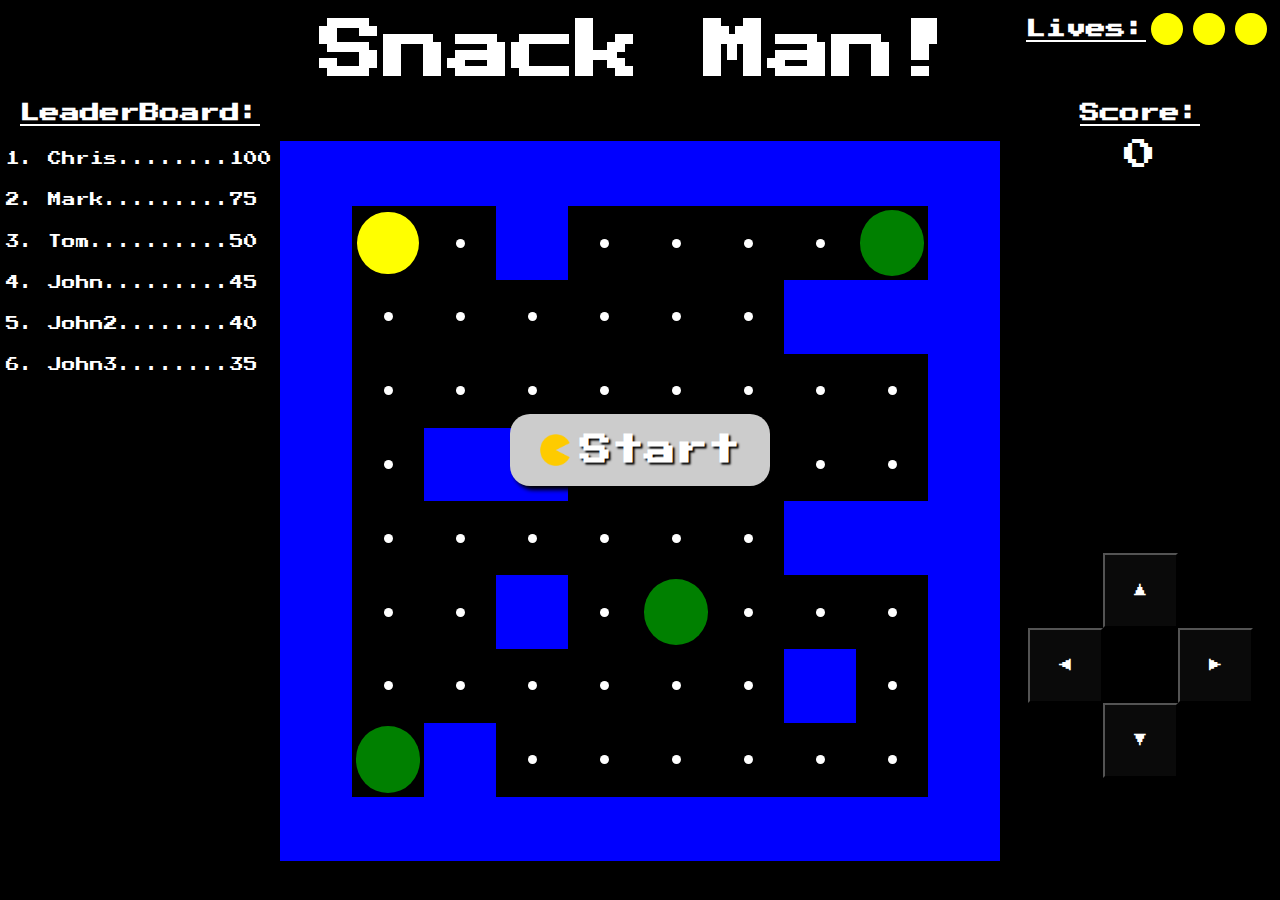
<file: index.html>
<!DOCTYPE html>
<html lang="en">

<head>
    <meta charset="UTF-8">
    <meta name="viewport" content="width=device-width, initial-scale=1.0">
    <title>AS2</title>
    <link rel="stylesheet" href="style.css">
    <link rel="shortcut icon" href="images/icon.png" type="image/x-icon">
    <script src="script.js" defer></script>
</head>

<body>

    <header>
        <h1>Snack Man!</h1>
    </header>

    <div class="startDiv">
        <div class="start">
            <img src="images/icon.png" alt="logo">
            <h1>Start</h1>
        </div>
    </div>

    <div class="leaderboard">
        <h1>LeaderBoard:</h1>
        <ol>
            <li>Chris........100</li>
            <li>Mark.........75</li>
            <li>Tom..........50</li>
            <li>John.........45</li>
            <li>John2........40</li>
            <li>John3........35</li>
        </ol>
    </div>

    <main>
    </main>

    <div class="lives">
        <h1>Lives:</h1>
        <ul>
            <li></li>
            <li></li>
            <li></li>
        </ul>
    </div>

    <div class="score">
        <h1>Score:</h1>
        <p>0</p>
    </div>

    <div class="controls">
        <button id="lbttn">&#9664;</button> <!-- LEFT -->
        <button id="ubttn">&#9650;</button> <!-- UP -->
        <button id="rbttn">&#9654;</button> <!-- RIGHT -->
        <button id="dbttn">&#9660;</button> <!-- DOWN -->
    </div>

</body>

</html>
</file>
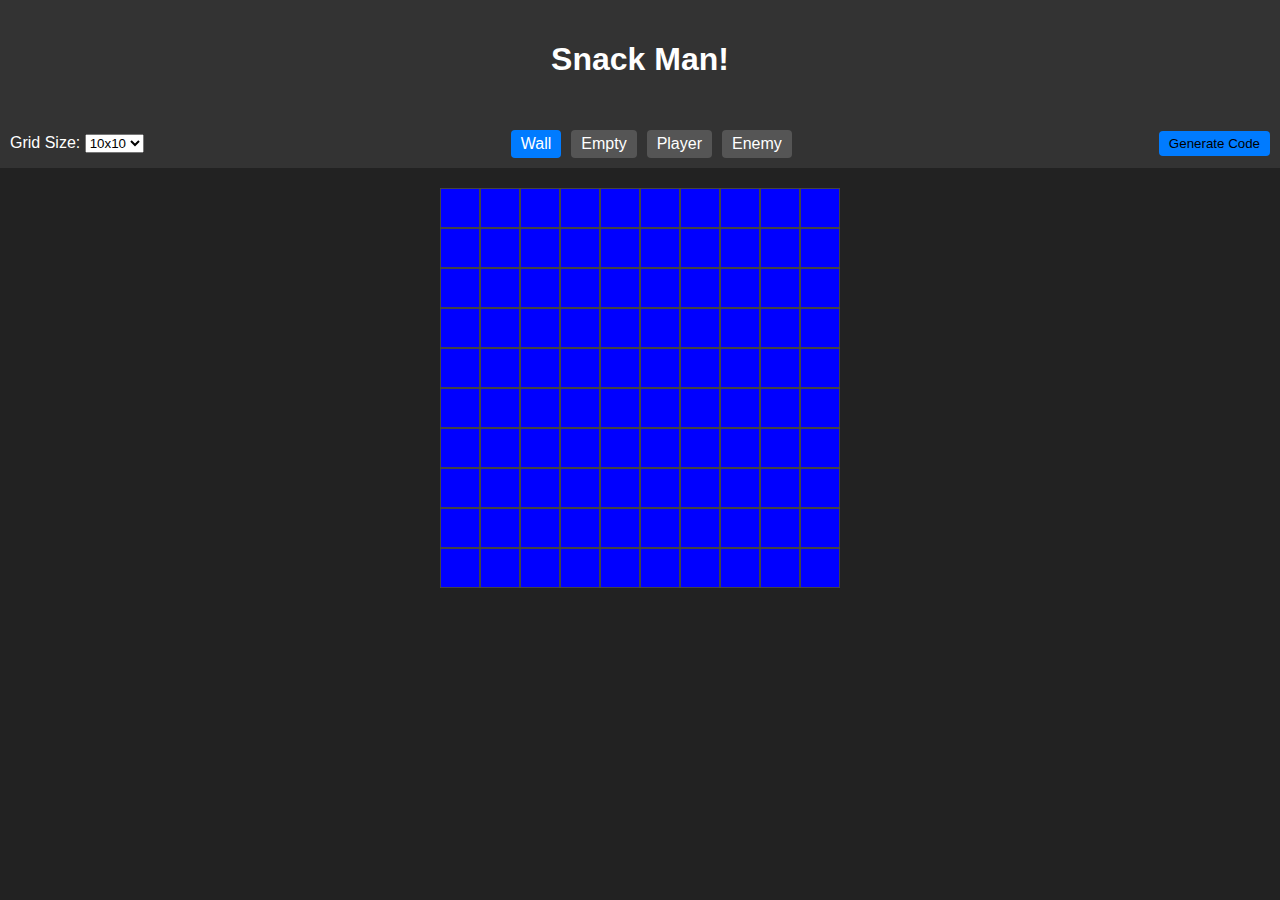
<file: mapmaker.html>
<!DOCTYPE html>
<html lang="en">

<head>
    <meta charset="UTF-8">
    <meta name="viewport" content="width=device-width, initial-scale=1.0">
    <title>Snack Man Map Maker</title>
    <link rel="stylesheet" href="style2.css">
    <link rel="shortcut icon" href="images/icon.png" type="image/x-icon">
    <script type="module" src="mapmaker.js" defer></script>
</head>

<body>
    <header>
        <h1><a href="index.html" style="text-decoration: none; color: white;">Snack Man!</a></h1>
    </header>

<div class="toolbar">

    <div class="grid-size-selector">
        <label>Grid Size:
            <select id="gridSizeSelect">
                <option value="10">10x10</option>
                <option value="15">15x15</option>
                <option value="20">20x20</option>
                <option value="25">25x25</option>
            </select>
        </label>
    </div>

    <div class="tool-selector">
        <div class="tool-option selected" data-tool="wall">Wall</div>
        <div class="tool-option" data-tool="empty">Empty</div>
        <div class="tool-option" data-tool="player">Player</div>
        <div class="tool-option" data-tool="enemy">Enemy</div>
    </div>

    <div class="action-buttons">
        <button id="generateCodeBtn">Generate Code</button>
    </div>

</div>

    

    <main>
    </main>

</body>

</html>
</file>
<file: style.css>
@import url('https://fonts.googleapis.com/css2?family=Press+Start+2P&display=swap');

* {
    margin: 0;
    padding: 0;
    color: white;
    font-family: 'Press Start 2P';
}

body {
    background-color: black;
    height: 100vh;
    display: grid;
    grid-template-columns: 1fr 80vh 1fr;
    grid-template-rows: auto;
    grid-template-areas: 
        "header header header"
        "lboard main score"
        "lboard main controls";
    align-items: center;
    justify-items: center;
}

header {
    grid-area: header;
    text-align: center;
}

.startDiv {
    position: absolute;
    display: flex;
    height: 100vh;
    align-items: center;
    justify-content: center;
}

.startDiv div {
	background-color: #ccc;
    z-index: 100;
	cursor: pointer;
	border-radius: 20px;
	box-shadow: 4px 4px 4px #000;
    padding: 20px 30px;
    display: flex;
    height: 32px;
}

.startDiv h1 {
    text-shadow: 2px 2px 2px #000;
	font-size: 2em;
    text-decoration: none;
    margin-left: 10px;
}

header h1 {
    font-size: 4em;
}

main {
    grid-area: main;
    display: grid;
    grid-template-columns: repeat(10, 10%);
    width: 80vh;
    height: 80vh;
    align-items: center;
    justify-items: center;
}

/* Lives styling */
.lives {
    position: absolute;
    top: 0;
    right: 0;
    height: auto;
    display: flex;
    align-items: center;
    margin: 0.5em;
}

.lives li {
    list-style: none;
    background-color: yellow;
    width: 2em;
    height: 2em;
    border-radius: 100%;
    margin: 5px;
}

.lives ul {
    display: flex;
}

.score {
    grid-area: score;
}

.leaderboard {
    grid-area: lboard;
}

.leaderboard ol {
    margin-left: 2.5em;
    margin-top: 1em;
    text-align: left;
}

.leaderboard ol li {
    font-size: 0.85em;
    padding: 1em 0;
}

div {
    height: 100%;
    text-align: center;
}

div h1 {
    font-size: 1.25em;
    text-decoration: underline;
}

div p {
    margin: 0.5em;
    font-size: 2em;
}

#player {
    background-color: yellow;
    border-radius: 100%;
    position: relative;
    width: 85%;
    height: 85%;
}

.enemy {
    background-color: green;
    border-radius: 100%;
    height: 90%;
    width: 90%;
    position: relative;
}

.point {
    border-radius: 100%;
    background-color: white;
}

.wall {
    background-color: blue;
    width: 100%;
    height: 100%;
}

/* Styles for the player direction */
.up, .down, .left, .right {
    width: 100%;
    height: 100%;
    background-color: black;
    animation: mouth 1.25s infinite steps(1, end);
    position: absolute;
    top: 0;
    left: 0;
}

.up { clip-path: polygon(0 0, 100% 0, 50% 50%); }
.down { clip-path: polygon(0 100%, 100% 100%, 50% 50%); }
.left { clip-path: polygon(0 0, 0 100%, 50% 50%); }
.right { clip-path: polygon(100% 0, 100% 100%, 50% 50%); }

@keyframes mouth {
    0%, 100% { opacity: 1; }
    50% { opacity: 0; }
}

/* Directional button styling */
.controls {
    grid-area: controls;
    display: grid;
    grid-template-columns: repeat(3, 1fr);
    grid-template-rows: repeat(3, 1fr);
    grid-template-areas: 
        ". upArrow ."
        "leftArrow . rightArrow"
        ". downArrow .";
    width: 25vh;
    height: 25vh;
}

button {
    background-color: rgb(10, 10, 10);
}

button:nth-child(1) { grid-area: leftArrow; }
button:nth-child(2) { grid-area: upArrow; }
button:nth-child(3) { grid-area: rightArrow; }
button:nth-child(4) { grid-area: downArrow; }

@keyframes deathAnimation {
    0% {
        transform: scale(1);
    }

    50% {
        transform: scale(0.5);
    }

    100% {
        transform: scale(0);
    }
}

@keyframes hitAnimation {

    0%, 100% {
        background-color: yellow;
        transform: scale(1);
    }

    50% {
        background-color: red;
        transform: scale(0.75);
    }
    
}

.dead {
    animation: deathAnimation 1.5s ease-in-out forwards;
}

.hit {
    animation: hitAnimation 1.5s ease-in-out;
}
</file>
<file: style2.css>
body {
    font-family: Arial, sans-serif;
    margin: 0;
    padding: 0;
    background-color: #222;
    color: white;
}

header {
    background-color: #333;
    padding: 20px;
    text-align: center;
}

main {
    margin: 20px auto;
    width: fit-content;
}

/* i hate css*/
.toolbar {
    display: flex;
    justify-content: space-between;
    padding: 10px;
    background-color: #333;
    margin-bottom: 20px;
    flex-wrap: wrap;
    gap: 10px;
}

.grid-size-selector, .tool-selector, .action-buttons {
    display: flex;
    align-items: center;
    gap: 10px;
}

.tool-option {
    padding: 5px 10px;
    background-color: #555;
    cursor: pointer;
    border-radius: 4px;
}

.tool-option.selected {
    background-color: #007BFF;
}

button {
    padding: 5px 10px;
    cursor: pointer;
    background-color: #007BFF;
    border: none;
    border-radius: 4px;
}

input {
    padding: 5px;
    border-radius: 4px;
    border: 1px solid #ccc;
    color: black;
}

.map-cell {
    width: 40px;
    height: 40px;
    border: 1px solid #444;
    box-sizing: border-box;
    position: relative;
}

.wall {
    background-color: blue;
}

.empty {
    background-color: black;
}

.player {
    background-color: yellow;
    border-radius: 50%;
}

.enemy {
    background-color: green;
    border-radius: 50%;
}
</file>
